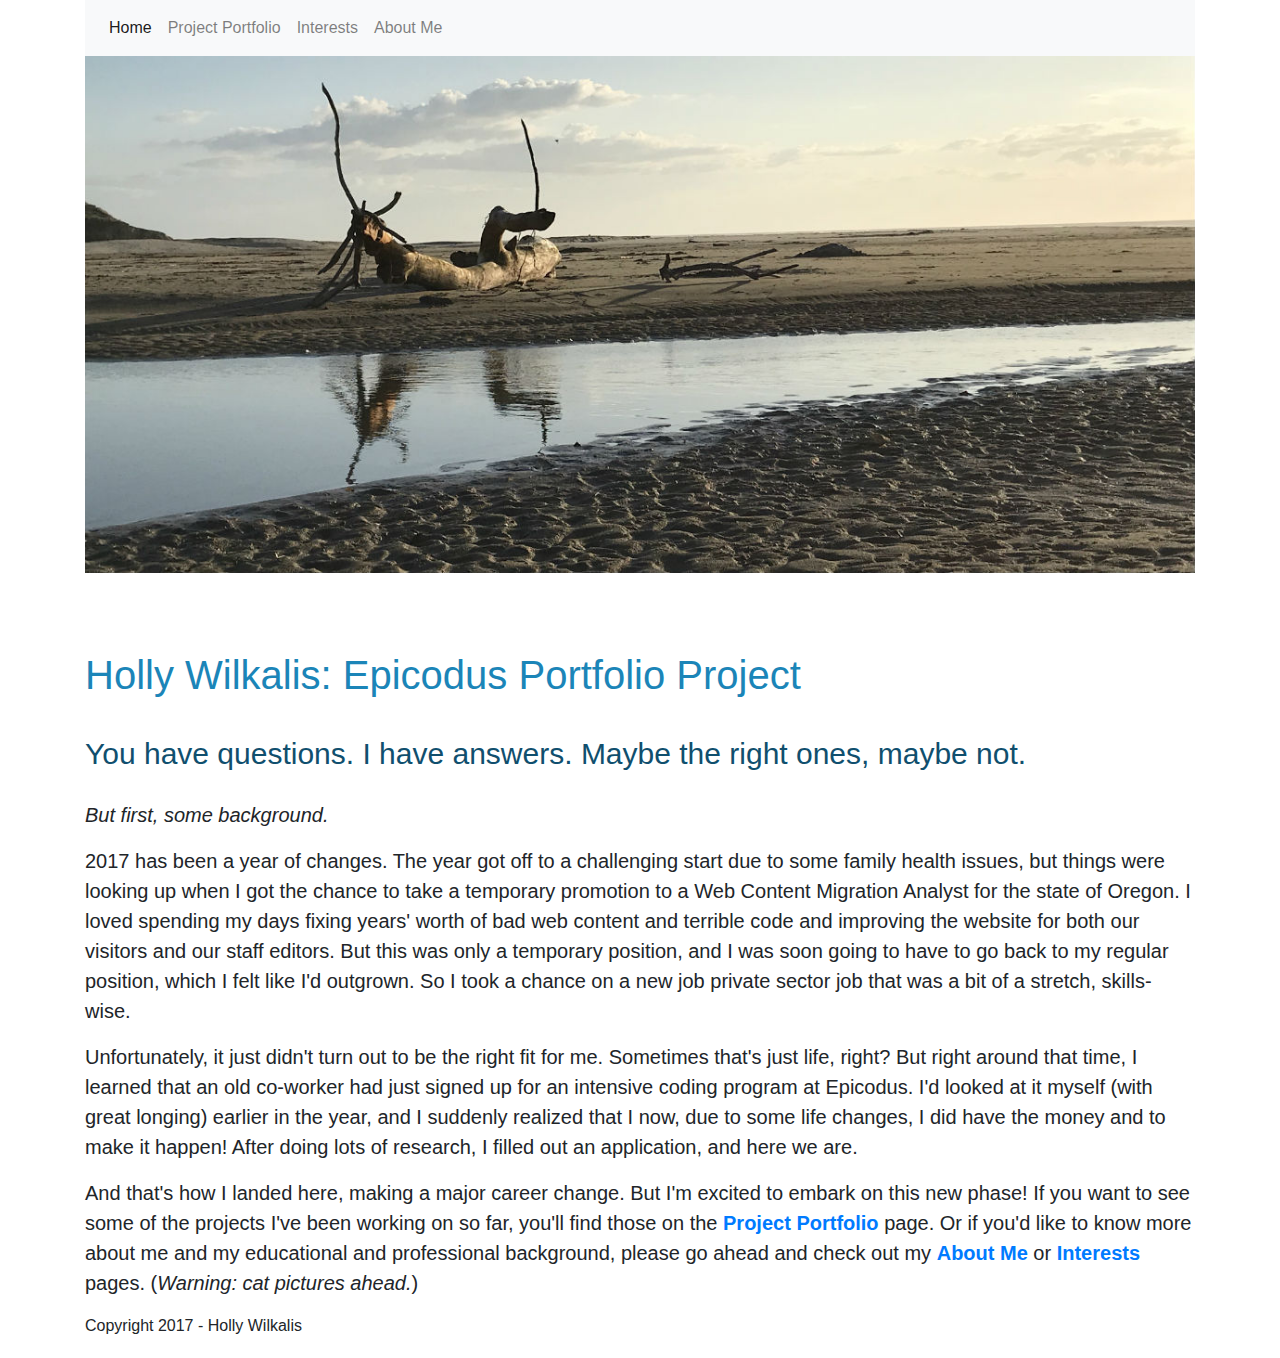
<file: index.html>
<!DOCTYPE html>
<html>
  <head>
    <link href="css/bootstrap.css" rel="stylesheet" type="text/css">
    <link href="css/styles.css" rel="stylesheet" type="text/css">
    <title>Home: Holly Wilkalis Epicodus Week 1 Portfolio Site</title>
  </head>

  <body>
    <div class="container" style="margin-bottom:20px;">
      <nav class="navbar navbar-expand-lg navbar-light bg-light">
        <button class="navbar-toggler" type="button" data-toggle="collapse" data-target="#navbarNavAltMarkup" aria-controls="navbarNavAltMarkup" aria-expanded="false" aria-label="Toggle navigation">
          <span class="navbar-toggler-icon"></span>
        </button>
        <div class="collapse navbar-collapse" id="navbarNavAltMarkup">
          <div class="navbar-nav">
            <a class="nav-item nav-link active" href="#">Home <span class="sr-only">(current)</span></a>
            <a class="nav-item nav-link" href="projects.html">Project Portfolio</a>
            <a class="nav-item nav-link" href="activities.html">Interests</a>
            <a class="nav-item nav-link" href="aboutme.html">About Me</a>
          </div>
        </div>
      </nav>

      <img src="img/beach.jpg" alt="landscape view of quiet beach" width="100%">

      <h1>Holly Wilkalis: Epicodus Portfolio Project</h1>

      <h2>You have questions. I have answers. Maybe the right ones, maybe not.</h2>

      <p><em>But first, some background.</em></p>

      <p>2017 has been a year of changes. The year got off to a challenging start due to some family health issues, but things were looking up when I got the chance to take a temporary promotion to a Web Content Migration Analyst for the state of Oregon. I loved spending my days fixing years' worth of bad web content and terrible code and improving the website for both our visitors and our staff editors. But this was only a temporary position, and I was soon going to have to go back to my regular position, which I felt like I'd outgrown. So I took a chance on a new job private sector job that was a bit of a stretch, skills-wise.</p>

      <p>Unfortunately, it just didn't turn out to be the right fit for me. Sometimes that's just life, right? But right around that time, I learned that an old co-worker had just signed up for an intensive coding program at Epicodus. I'd looked at it myself (with great longing) earlier in the year, and I suddenly realized that I now, due to some life changes, I did have the money and to make it happen! After doing lots of research, I filled out an application, and here we are.</p>

      <p>And that's how I landed here, making a major career change. But I'm excited to embark on this new phase! If you want to see some of the projects I've been working on so far, you'll find those on the <a href="projects.html"><strong>Project Portfolio</strong></a> page. Or if you'd like to know more about me and my educational and professional background, please go ahead and check out my <a href="aboutme.html"><strong>About Me</strong></a> or <a href="interests.html"><strong>Interests</strong></a> pages. (<em>Warning: cat pictures ahead.</em>) </p>

      <footer>Copyright 2017 - Holly Wilkalis</footer>

    </div><!-- Closing tag for container -->


  </body>
</html>
</file>
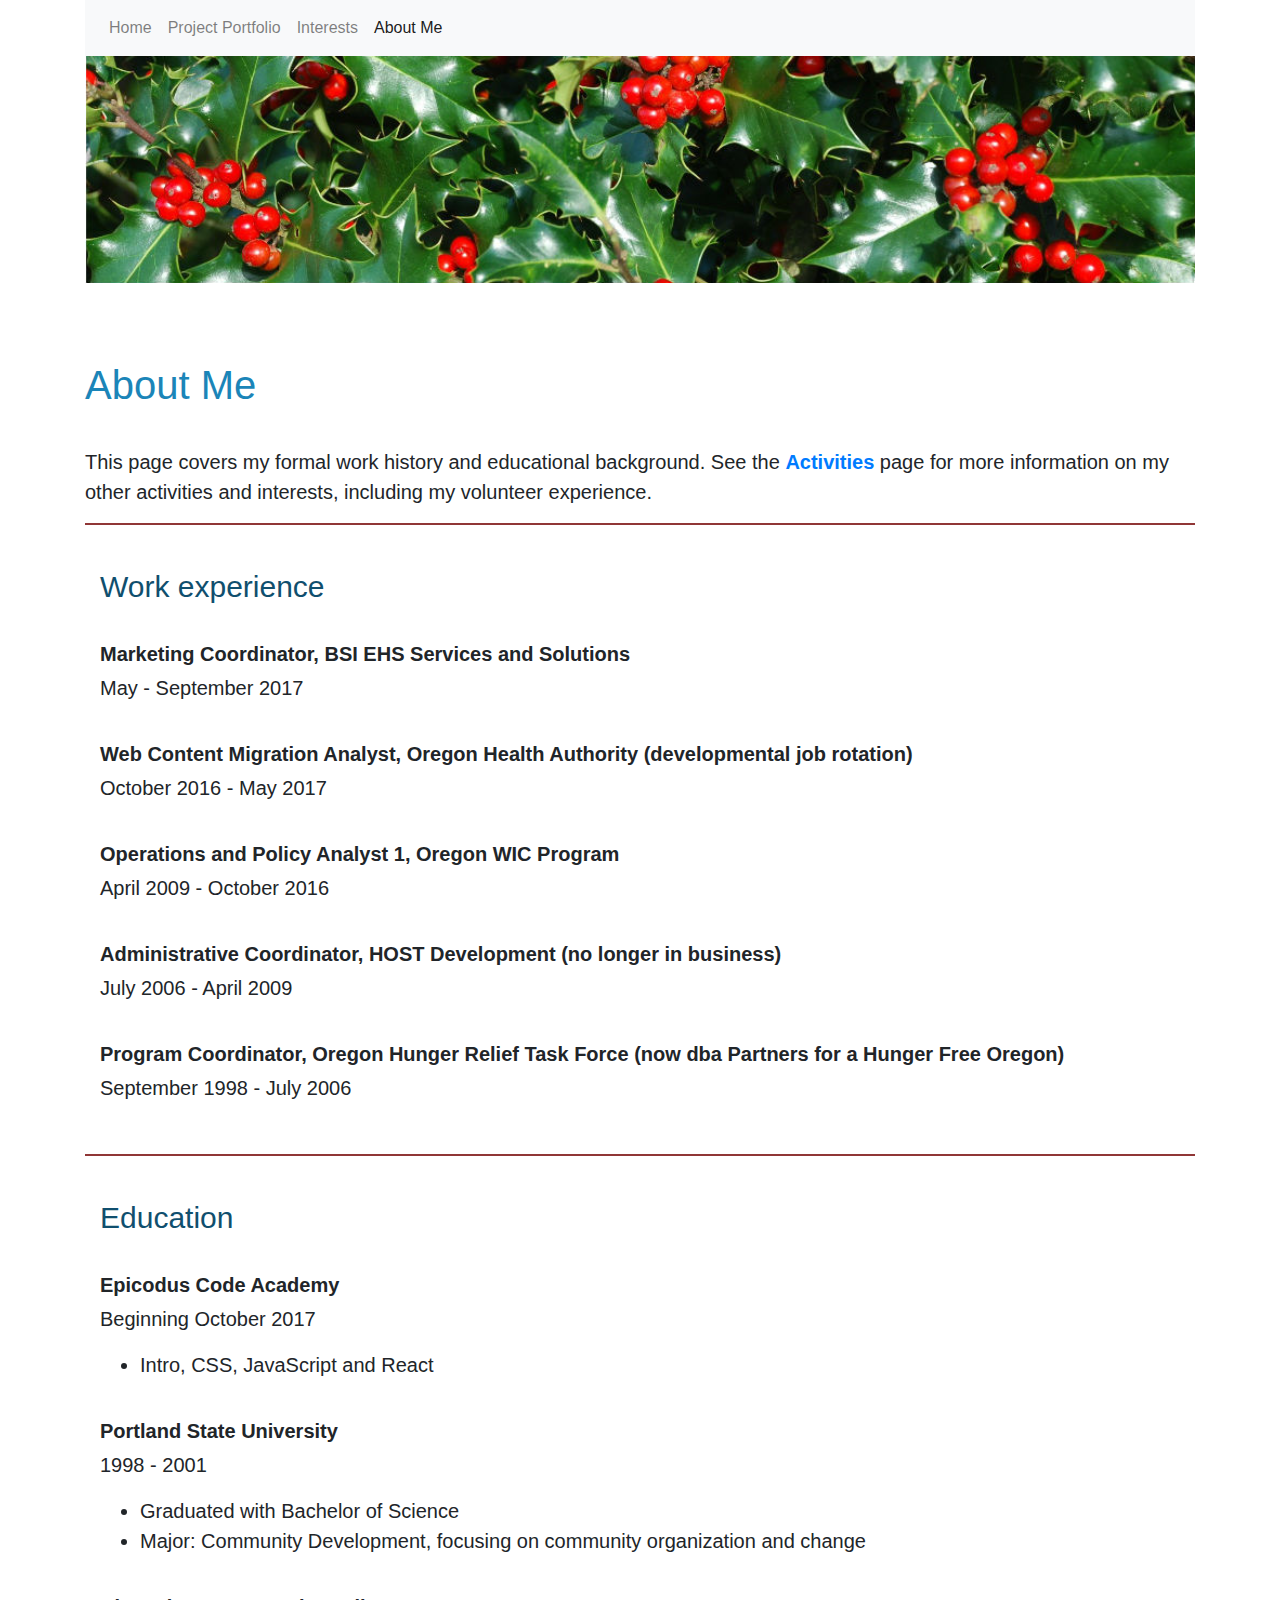
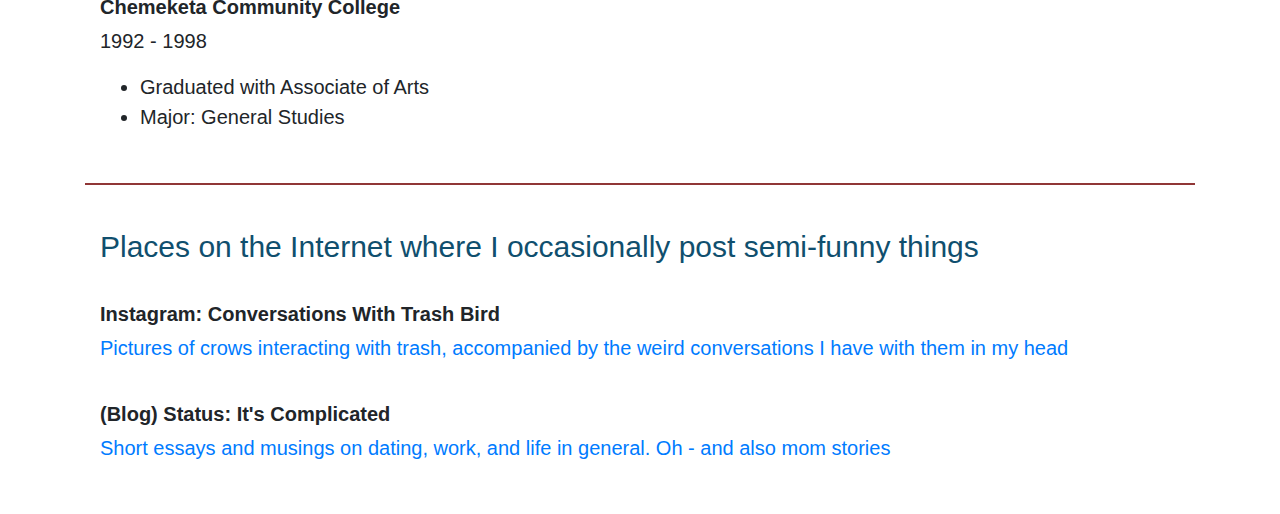
<file: aboutme.html>
<!DOCTYPE html>
<html>
  <head>
    <link href="css/bootstrap.css" rel="stylesheet" type="text/css">
    <link href="css/styles.css" rel="stylesheet" type="text/css">
    <title>About Me: Holly Wilkalis Epicodus Week 1 Portfolio Site</title>
  </head>

  <body>
    <div class="container">

      <nav class="navbar navbar-expand-lg navbar-light bg-light">
        <button class="navbar-toggler" type="button" data-toggle="collapse" data-target="#navbarNavAltMarkup" aria-controls="navbarNavAltMarkup" aria-expanded="false" aria-label="Toggle navigation">
          <span class="navbar-toggler-icon"></span>
        </button>
        <div class="collapse navbar-collapse" id="navbarNavAltMarkup">
          <div class="navbar-nav">
            <a class="nav-item nav-link" href="index.html">Home <span class="sr-only">(current)</span></a>
            <a class="nav-item nav-link" href="projects.html">Project Portfolio</a>
            <a class="nav-item nav-link" href="activities.html">Interests</a>
            <a class="nav-item nav-link active" href="#">About Me<span class="sr-only">(current)</span></a>
          </div>
        </div>
      </nav>
      <img src="img/holly.jpg" alt="vivid green holly branches" width="100%">

      <h1>About Me</h1>

      <p>This page covers my formal work history and educational background. See the <a href="activities.html"><span style="font-weight:bold;">Activities</span></a> page for more information on my other activities and interests, including my volunteer experience.</p>

      <div class="content-box bordered"><!-- Begin content box -->
        <h2>Work experience</h2>
      
        <h5>Marketing Coordinator, BSI EHS Services and Solutions</h5>
        <p>May - September 2017</p>

        <h5>Web Content Migration Analyst, Oregon Health Authority (developmental job rotation)</h5>
        <p>October 2016 - May 2017</p>

        <h5>Operations and Policy Analyst 1, Oregon WIC Program</h5>
        <p>April 2009 - October 2016</p>

        <h5>Administrative Coordinator, HOST Development (no longer in business)</h5>
        <p>July 2006 - April 2009</p>

        <h5>Program Coordinator, Oregon Hunger Relief Task Force (now dba Partners for a Hunger Free Oregon)</h5>
        <p>September 1998 - July 2006</p>
      </div><!-- Closing tag for content box -->

      <div class="content-box bordered"><!-- Begin content box -->
        <h2>Education</h2>
        <h5>Epicodus Code Academy</h5>
        <p>Beginning October 2017</p>
        <ul>
          <li>Intro, CSS, JavaScript and React</li>
        </ul>

        <h5>Portland State University</h5>
        <p>1998 - 2001</p>
        <ul>
          <li>Graduated with Bachelor of Science</li>
          <li>Major: Community Development, focusing on community organization and change</li>
        </ul>

        <h5>Chemeketa Community College</h5>
        <p>1992 - 1998</p>
        <ul>
          <li>Graduated with Associate of Arts</li>
          <li>Major: General Studies</li>
        </ul>
      </div><!-- Closing tag for content box -->

      <div class="content-box bordered"><!-- Begin content box -->
        <h2>Places on the Internet where I occasionally post semi-funny things</h2>
        <h5>Instagram: Conversations With Trash Bird</h5>
        <p><a href="http://www.instagram.com/conversationswithtrashbird">Pictures of crows interacting with trash, accompanied by the weird conversations I have with them in my head</a></p>

        <h5>(Blog) Status: It's Complicated</h5>
        <p><a href="http://www.statusitscomplicated.com">Short essays and musings on dating, work, and life in general. Oh - and also mom stories</a></p>
      </div><!-- Closing tag for content box -->

    </div><!-- Closing tag for container -->
  </body>
</html>
</file>
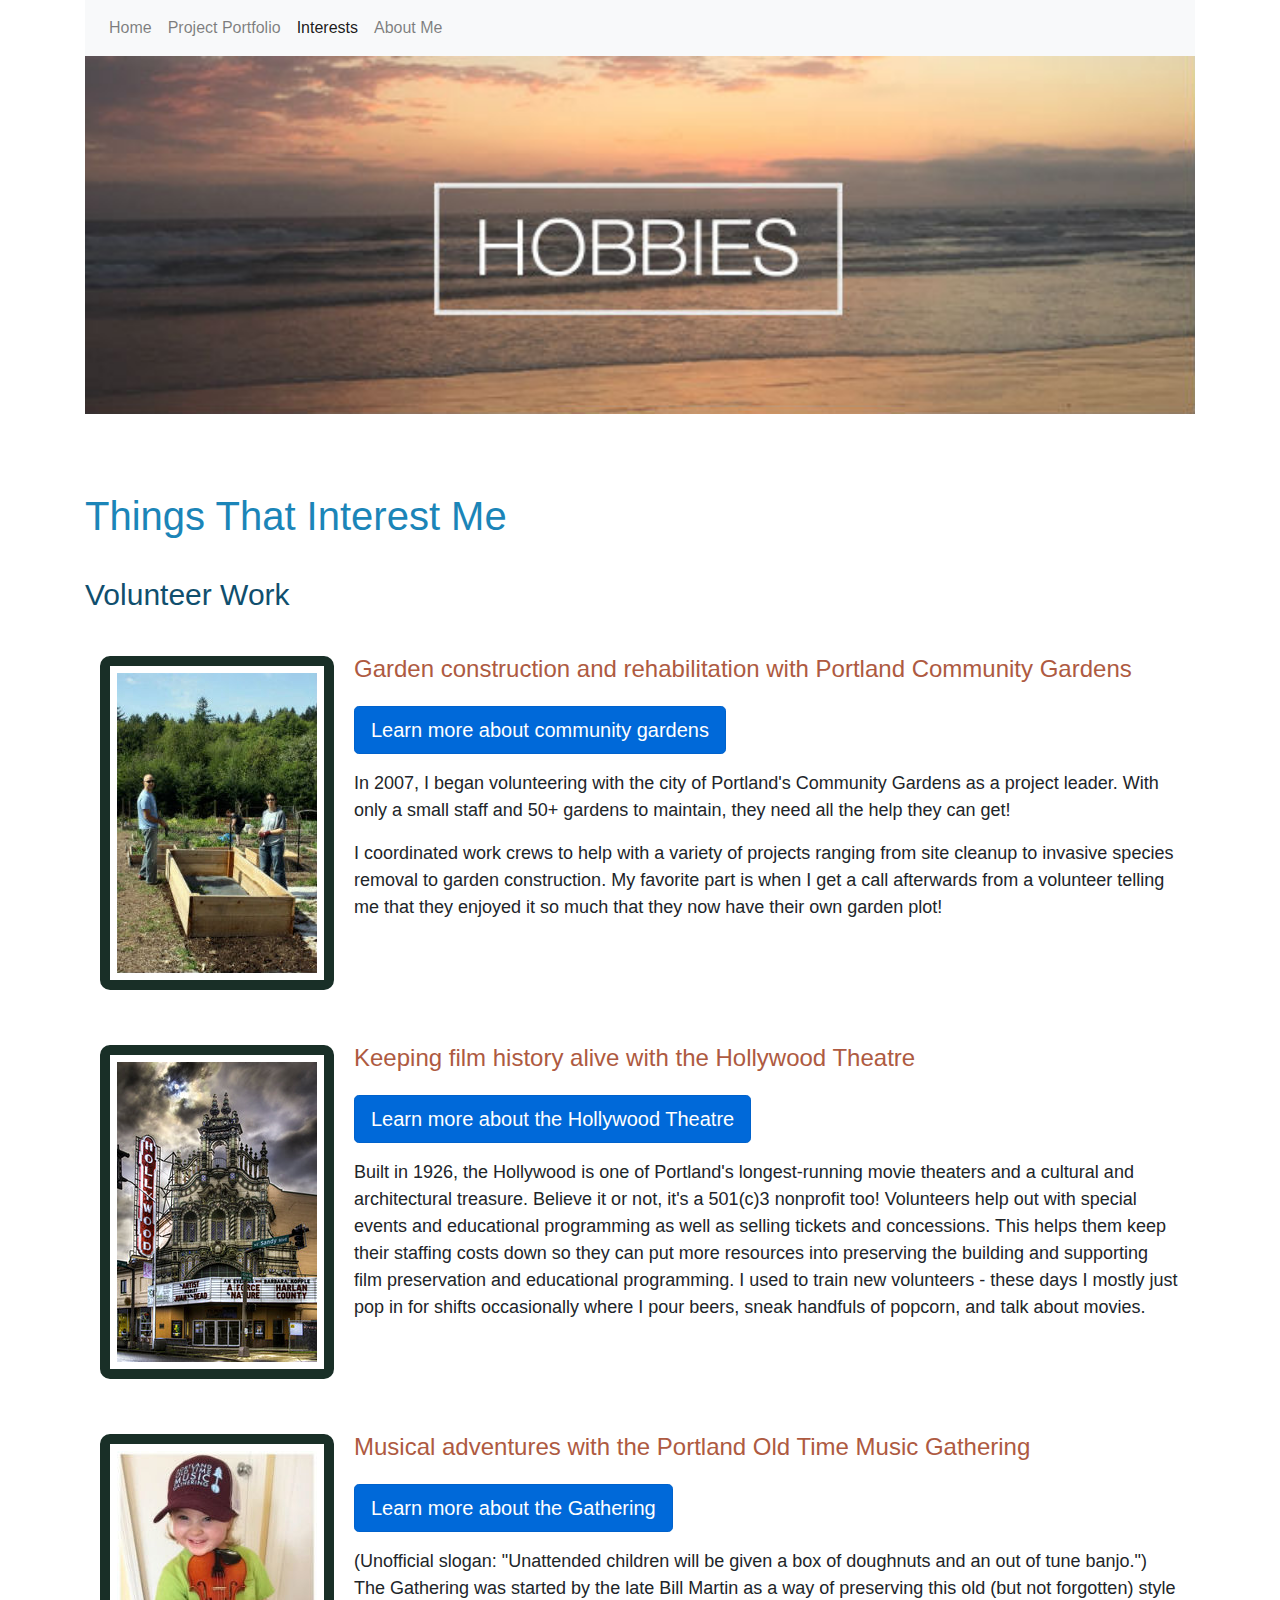
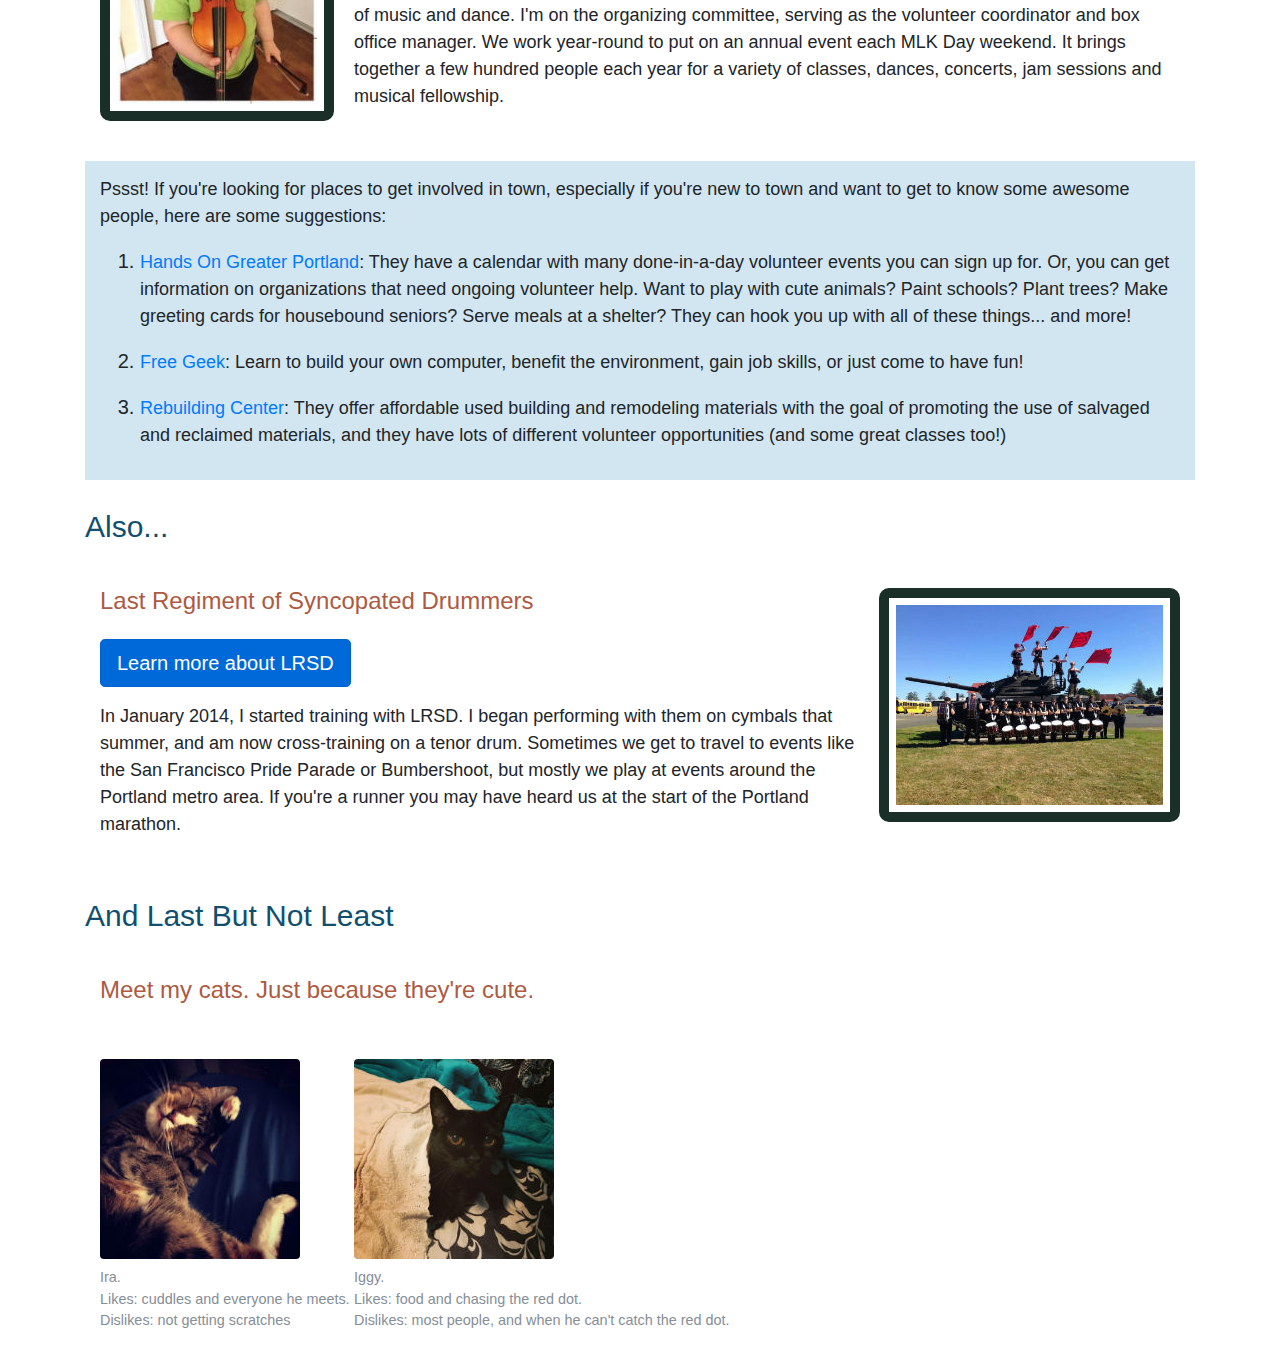
<file: activities.html>
<!DOCTYPE html>
<html>
  <head>
    <link href="css/bootstrap.css" rel="stylesheet" type="text/css">
    <link href="css/styles.css" rel="stylesheet" type="text/css">
    <title>Interests: Holly Wilkalis Epicodus Week 1 Portfolio Site</title>
  </head>

  <body>
    <div class="container">
      <nav class="navbar navbar-expand-lg navbar-light bg-light">
        <button class="navbar-toggler" type="button" data-toggle="collapse" data-target="#navbarNavAltMarkup" aria-controls="navbarNavAltMarkup" aria-expanded="false" aria-label="Toggle navigation">
          <span class="navbar-toggler-icon"></span>
        </button>
        <div class="collapse navbar-collapse" id="navbarNavAltMarkup">
          <div class="navbar-nav">
            <a class="nav-item nav-link" href="index.html">Home <span class="sr-only">(current)</span></a>
            <a class="nav-item nav-link" href="projects.html">Project Portfolio</a>
            <a class="nav-item nav-link active" href="activities.html">Interests<span class="sr-only">(current)</span></a>
            <a class="nav-item nav-link" href="aboutme.html">About Me</a>
          </div>
          </div>
      </nav>

      <img src="img/hobbies.jpg" alt="beach at sunset, overlain with the word HOBBIES" width="100%">
      <h1>Things That Interest Me</h1>
      <h2>Volunteer Work</h2>

      <div class="content-box"><!-- Begin card box -->
        <img class="photo" src="img/garden.jpg" alt="two people working outdoors in a garden near an empty raised bed">
        <h4>Garden construction and rehabilitation with Portland Community Gardens</h4>
        <p><a href="https://www.portlandoregon.gov/parks/39846" class="btn btn-primary btn-lg active right-align" role="button" aria-pressed="true">Learn more about community gardens</a></p>
        <p class="description">In 2007, I began volunteering with the city of Portland's Community Gardens as a project leader. With only a small staff and 50+ gardens to maintain, they need all the help they can get!</p>
        <p class="description">I coordinated work crews to help with a variety of projects ranging from site cleanup to invasive species removal to garden construction. My favorite part is when I get a call afterwards from a volunteer telling me that they enjoyed it so much that they now have their own garden plot!</p>
        <div class="clearfix"></div><!-- Clears float -->
      </div><!-- Closes content box -->

      <div class="content-box"><!-- Begin card box -->
        <img class="photo" src="img/hollywood.jpg" alt="facade of the Hollywood Theatre in spooky lighting">
        <h4>Keeping film history alive with the Hollywood Theatre</h4>
        <p><a href="https://www.hollywoodtheatre.org/" class="btn btn-primary btn-lg active" role="button" aria-pressed="true">Learn more about the Hollywood Theatre</a></p>
        <p class="description">Built in 1926, the Hollywood is one of Portland's longest-running movie theaters and a cultural and architectural treasure. Believe it or not, it's a 501(c)3 nonprofit too! Volunteers help out with special events and educational programming as well as selling tickets and concessions. This helps them keep their staffing costs down so they can put more resources into preserving the building and supporting film preservation and educational programming. I used to train new volunteers - these days I mostly just pop in for shifts occasionally where I pour beers, sneak handfuls of popcorn, and talk about movies.</p>
        <div class="clearfix"></div><!-- Clears float -->
      </div><!-- Closes content box -->

      <div class="content-box"><!-- Begin card box -->
        <img class="photo" src="img/potmg.jpg" alt="small girl holding fiddle and smiling">
        <h4>Musical adventures with the Portland Old Time Music Gathering</h4>
        <p><a href="http://bubbaguitar.com/gathering/" class="btn btn-primary btn-lg active" role="button" aria-pressed="true">Learn more about the Gathering</a></p>
        <p class="description">(Unofficial slogan: "Unattended children will be given a box of doughnuts and an out of tune banjo.") The Gathering was started by the late Bill Martin as a way of preserving this old (but not forgotten) style of music and dance. I'm on the organizing committee, serving as the volunteer coordinator and box office manager. We work year-round to put on an annual event each MLK Day weekend. It brings together a few hundred people each year for a variety of classes, dances, concerts, jam sessions and musical fellowship.</p>
        <div class="clearfix"></div><!-- Clears float -->
      </div><!-- Closes content box -->

      <div class="content-box colored-background"><!-- Begin card box -->
        <p class="description">Pssst! If you're looking for places to get involved in town, especially if you're new to town and want to get to know some awesome people, here are some suggestions:</p>
        <ol>
          <li><p class="description"><a href="http://www.handsonportland.org">Hands On Greater Portland</a>: They have a calendar with many done-in-a-day volunteer events you can sign up for. Or, you can get information on organizations that need ongoing volunteer help. Want to play with cute animals? Paint schools? Plant trees? Make greeting cards for housebound seniors? Serve meals at a shelter? They can hook you up with all of these things... and more!<p></li>
          <li><p class="description"><a href="http://www.freegeek.org">Free Geek</a>: Learn to build your own computer, benefit the environment, gain job skills, or just come to have fun!</a></p></li>
          <li><p class="description"><a href="http://www.rebuildingcenter.org">Rebuilding Center</a>: They offer affordable used building and remodeling materials with the goal of promoting the use of salvaged and reclaimed materials, and they have lots of different volunteer opportunities (and some great classes too!)</a></p></li>
        </ol>
      </div><!-- Closes content box -->


      <h2>Also...</h2>
      <div class="content-box"><!-- Begin card box -->
        <img class="photo-right" src="img/lrsd.jpg" alt="LRSD group photo">
        <h4>Last Regiment of Syncopated Drummers</h4>
        <p><a href="http://www.lastregiment.com" class="btn btn-primary btn-lg active" role="button" aria-pressed="true">Learn more about LRSD</a></p>
        <p class="description">In January 2014, I started training with LRSD. I began performing with them on cymbals that summer, and am now cross-training on a tenor drum. Sometimes we get to travel to events like the San Francisco Pride Parade or Bumbershoot, but mostly we play at events around the Portland metro area. If you're a runner you may have heard us at the start of the Portland marathon.</p>
        <div class="clearfix"></div><!-- Clears float -->
      </div><!-- Closes content box -->

      <h2>And Last But Not Least</h2>
      <div class="content-box"><!-- Begin card box -->
        <h4>Meet my cats. Just because they're cute.</h4>
          <figure class="figure">
            <img src="img/ira.jpg" class="figure-img img-fluid rounded" alt="cute tabby cat">
            <figcaption class="figure-caption">Ira. <br/>Likes: cuddles and everyone he meets. <br/>Dislikes: not getting scratches</figcaption>
          </figure>

          <figure class="figure">
            <img src="img/iggy.jpg" class="figure-img img-fluid rounded" alt="cute black cat peeking out from under a blanket" style="margin-top:2em;">
            <figcaption class="figure-caption">Iggy. <br/>Likes: food and chasing the red dot. <br/>Dislikes: most people, and when he can't catch the red dot.</figcaption>
          </figure>
      </div><!-- Closes content box -->


    </div><!-- Closing tag for container -->
  </body>
</html
</file>
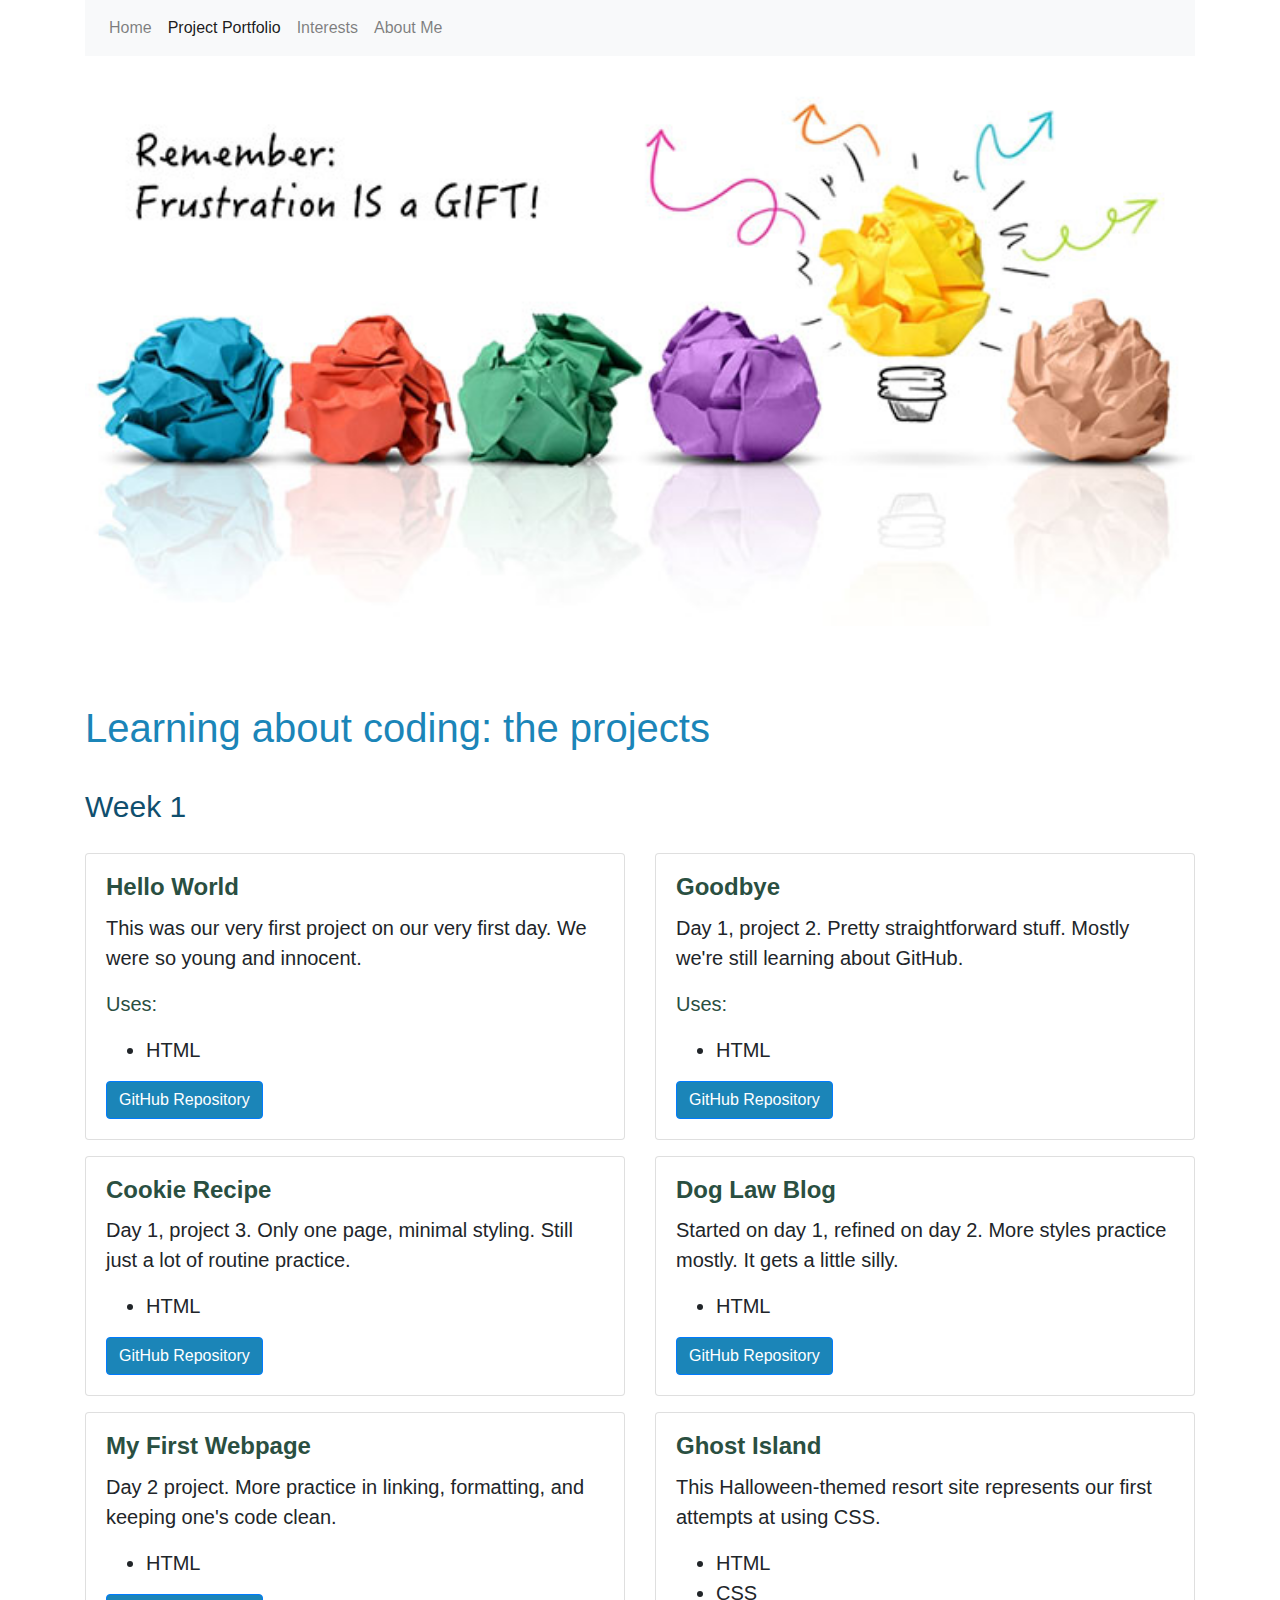
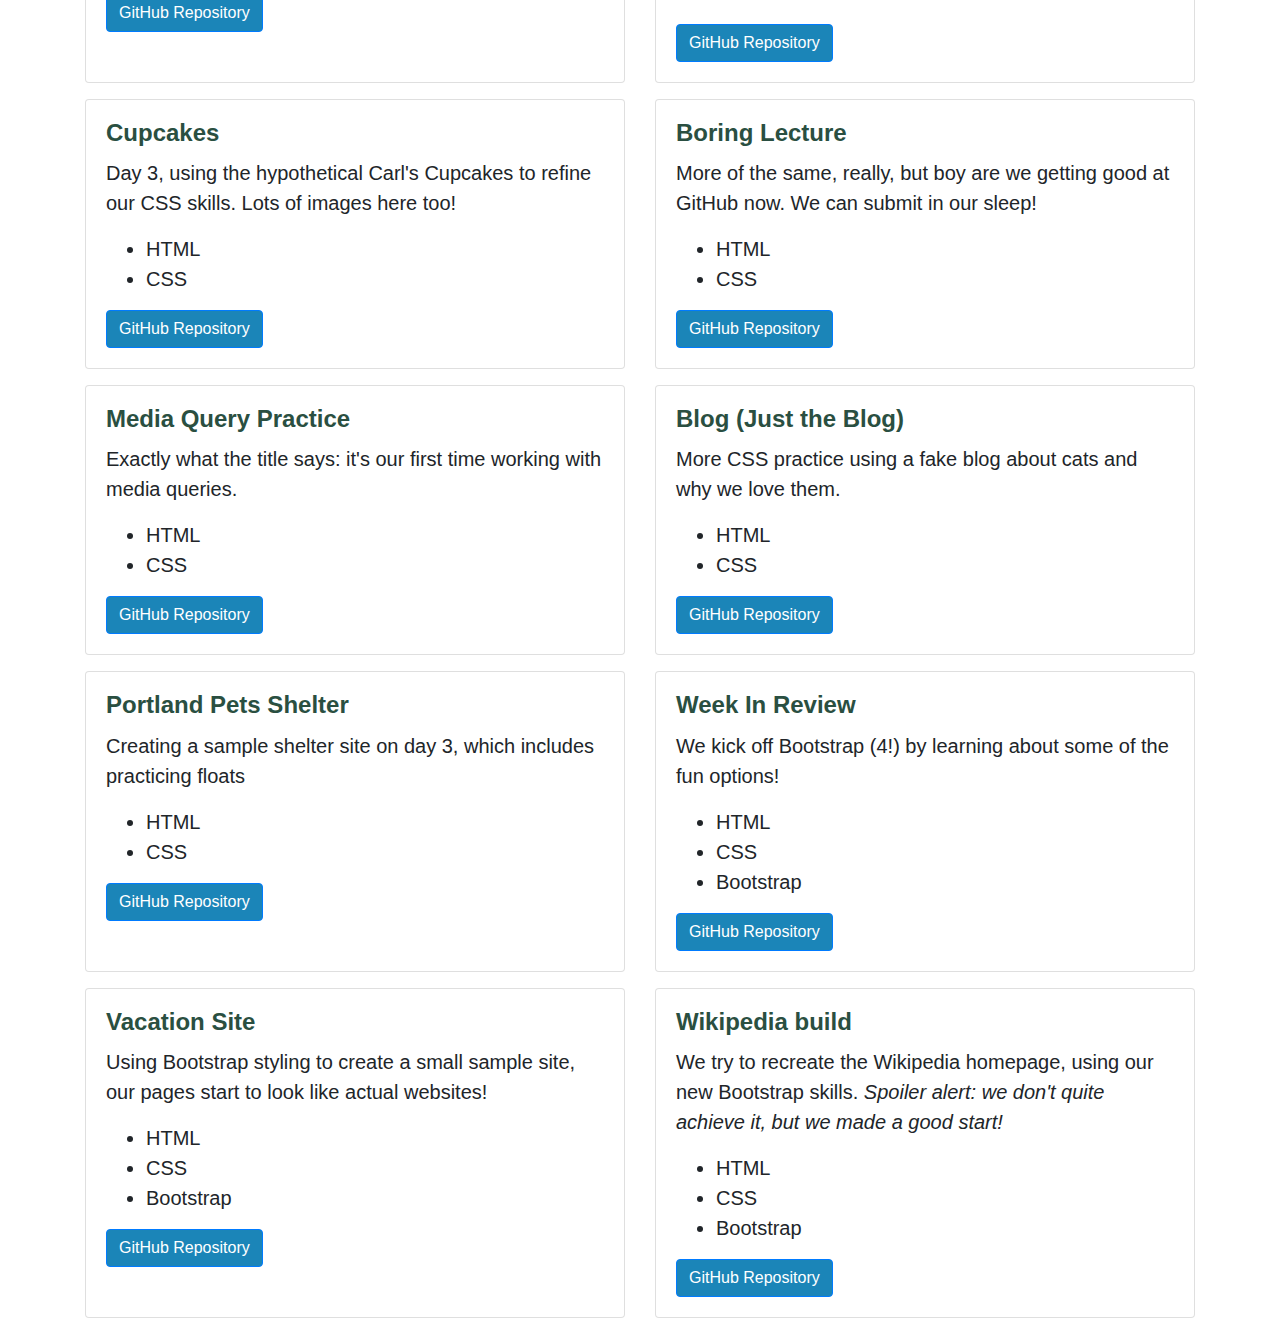
<file: projects.html>
<!DOCTYPE html>
<html>
  <head>
    <link href="css/bootstrap.css" rel="stylesheet" type="text/css">
    <link href="css/styles.css" rel="stylesheet" type="text/css">
    <title>Holly Wilkalis Epicodus Projects</title>
  </head>

  <body>
    <div class="container">
      <nav class="navbar navbar-expand-lg navbar-light bg-light">
        <button class="navbar-toggler" type="button" data-toggle="collapse" data-target="#navbarNavAltMarkup" aria-controls="navbarNavAltMarkup" aria-expanded="false" aria-label="Toggle navigation">
          <span class="navbar-toggler-icon"></span>
        </button>
        <div class="collapse navbar-collapse" id="navbarNavAltMarkup">
          <div class="navbar-nav">
            <a class="nav-item nav-link" href="index.html">Home <span class="sr-only">(current)</span></a>
            <a class="nav-item nav-link active" href="#">Project Portfolio<span class="sr-only">(current)</span></a>
            <a class="nav-item nav-link" href="activities.html">Interests</a>
            <a class="nav-item nav-link" href="aboutme.html">About Me</a>
          </div>
        </div>
      </nav>

      <img src="img/frustration.jpg" alt="Frustration is a gift" width="100%">
      <h1>Learning about coding: the projects</h1>

      <h2>Week 1</h2>

      <div class="card-deck"><!-- Begin card deck -->
        <div class="card">
          <div class="card-body">
            <h4 class="card-title">Hello World</h4>
            <p class="card-text">This was our very first project on our very first day. We were so young and innocent.</p>
            <p class="use">Uses:</p>
            <ul>
              <li>HTML</li>
            </ul>
            <a href="https://github.com/hollywilkalis/hello-world" class="btn btn-primary">GitHub Repository</a>
          </div>
        </div>

        <div class="card">
          <div class="card-body">
            <h4 class="card-title">Goodbye</h4>
            <p class="card-text">Day 1, project 2. Pretty straightforward stuff. Mostly we're still learning about GitHub.</p>
            <p class="use">Uses:</p>
            <ul>
              <li>HTML</li>
            </ul>
            <a href="https://github.com/hollywilkalis/goodbye" class="btn btn-primary">GitHub Repository</a>
          </div>
        </div>
      </div><!-- Closing tag for deck -->

      <div class="card-deck"><!-- Begin card deck -->
        <div class="card">
          <div class="card-body">
            <h4 class="card-title">Cookie Recipe</h4>
            <p class="card-text">Day 1, project 3. Only one page, minimal styling. Still just a lot of routine practice.</p>
            <ul>
              <li>HTML</li>
            </ul>
            <a href="https://github.com/hollywilkalis/cookie-recipe" class="btn btn-primary">GitHub Repository</a>
          </div>
        </div>

        <div class="card">
          <div class="card-body">
            <h4 class="card-title">Dog Law Blog</h4>
            <p class="card-text">Started on day 1, refined on day 2. More styles practice mostly. It gets a little silly.</p>
            <ul>
              <li>HTML</li>
            </ul>
            <a href="https://github.com/hollywilkalis/doglawblog" class="btn btn-primary">GitHub Repository</a>
          </div>
        </div>
      </div><!-- Closing tag for deck -->

      <div class="card-deck"><!-- Begin card deck -->
        <div class="card">
          <div class="card-body">
            <h4 class="card-title">My First Webpage</h4>
            <p class="card-text">Day 2 project. More practice in linking, formatting, and keeping one's code clean.</p>
            <ul>
              <li>HTML</li>
            </ul>
            <a href="https://github.com/hollywilkalis/my-first-webpage-holly" class="btn btn-primary">GitHub Repository</a>
          </div>
        </div>

        <div class="card">
          <div class="card-body">
            <h4 class="card-title">Ghost Island</h4>
            <p class="card-text">This Halloween-themed resort site represents our first attempts at using CSS.</p>
            <ul>
              <li>HTML</li>
              <li>CSS</li>
            </ul>
            <a href="https://github.com/hollywilkalis/ghost-island" class="btn btn-primary">GitHub Repository</a>
          </div>
        </div>
      </div><!-- Closing tag for deck -->

      <div class="card-deck"><!-- Begin card deck -->
        <div class="card">
          <div class="card-body">
            <h4 class="card-title">Cupcakes</h4>
            <p class="card-text">Day 3, using the hypothetical Carl's Cupcakes to refine our CSS skills. Lots of images here too!</p>
            <ul>
              <li>HTML</li>
              <li>CSS</li>
            </ul>
            <a href="https://github.com/hollywilkalis/cupcakes" class="btn btn-primary">GitHub Repository</a>
          </div>
        </div>

        <div class="card">
          <div class="card-body">
            <h4 class="card-title">Boring Lecture</h4>
            <p class="card-text">More of the same, really, but boy are we getting good at GitHub now. We can submit in our sleep!</p>
            <ul>
              <li>HTML</li>
              <li>CSS</li>
            </ul>
            <a href="https://github.com/hollywilkalis/boring-lecture" class="btn btn-primary">GitHub Repository</a>
          </div>
        </div>
      </div><!-- Closing tag for deck -->

      <div class="card-deck"><!-- Begin card deck -->
        <div class="card">
          <div class="card-body">
            <h4 class="card-title">Media Query Practice</h4>
            <p class="card-text">Exactly what the title says: it's our first time working with media queries.</p>
            <ul>
              <li>HTML</li>
              <li>CSS</li>
            </ul>
            <a href="https://github.com/hollywilkalis/media-query-practice" class="btn btn-primary">GitHub Repository</a>
          </div>
        </div>

        <div class="card">
          <div class="card-body">
            <h4 class="card-title">Blog (Just the Blog)</h4>
            <p class="card-text">More CSS practice using a fake blog about cats and why we love them.</p>
            <ul>
              <li>HTML</li>
              <li>CSS</li>
            </ul>
            <a href="https://github.com/hollywilkalis/blog" class="btn btn-primary">GitHub Repository</a>
          </div>
        </div>
      </div><!-- Closing tag for deck -->

      <div class="card-deck"><!-- Begin card deck -->
        <div class="card">
          <div class="card-body">
            <h4 class="card-title">Portland Pets Shelter</h4>
            <p class="card-text">Creating a sample shelter site on day 3, which includes practicing floats</p>
            <ul>
              <li>HTML</li>
              <li>CSS</li>
            </ul>
            <a href="https://github.com/hollywilkalis/shelter" class="btn btn-primary">GitHub Repository</a>
          </div>
        </div>

        <div class="card">
          <div class="card-body">
            <h4 class="card-title">Week In Review</h4>
            <p class="card-text">We kick off Bootstrap (4!) by learning about some of the fun options!</p>
            <ul>
              <li>HTML</li>
              <li>CSS</li>
              <li>Bootstrap</li>
            </ul>
            <a href="https://github.com/hollywilkalis/week-in-review" class="btn btn-primary">GitHub Repository</a>
          </div>
        </div>
      </div><!-- Closing tag for deck -->

      <div class="card-deck"><!-- Begin card deck -->
        <div class="card">
          <div class="card-body">
            <h4 class="card-title">Vacation Site</h4>
            <p class="card-text">Using Bootstrap styling to create a small sample site, our pages start to look like actual websites!</p>
            <ul>
              <li>HTML</li>
              <li>CSS</li>
              <li>Bootstrap</li>
            </ul>
            <a href="https://github.com/hollywilkalis/vacation-site" class="btn btn-primary">GitHub Repository</a>
          </div>
        </div>

        <div class="card">
          <div class="card-body">
            <h4 class="card-title">Wikipedia build</h4>
            <p class="card-text">We try to recreate the Wikipedia homepage, using our new Bootstrap skills. <em>Spoiler alert: we don't quite achieve it, but we made a good start!</em></p>
            <ul>
              <li>HTML</li>
              <li>CSS</li>
              <li>Bootstrap</li>
            </ul>
            <a href="https://github.com/hollywilkalis/wikipedia-build" class="btn btn-primary">GitHub Repository</a>
          </div>
        </div>
      </div><!-- Closing tag for deck -->

    </div><!-- Closing tag for container -->

  </body>
</html>
</file>
<file: css/styles.css>
h1 {
  color: #1b85b8;
  font-size: 40px;
  font-family: sans-serif;
  margin-top: 2em;
  margin-bottom: 1em;
}

h2 {
  color: #104f6e;
  font-size: 30px;
  font-family: sans-serif;
  margin-top: 1em;
  margin-bottom: 1em;
}

h3 {
  color: #5cb85c;
  font-size: 25px;
  font-family: sans-serif;
  margin-top: 2em;
}

h4 {
  color: #ae5a41;
  margin-bottom: 1em;
}

h5 {
  margin-top: 2em;
  font-weight: bold;
}

p {
  font-size: 20px;
  font-family: sans-serif;
}

.card-title {
  color: #2a4f41;
  font-weight: bold;
}

.card {
  margin-bottom: 1em;
}

.use {
  color: #2a4f41;
  font-weight: light;
}

li {
  font-size: 20px;
  font-family: sans-serif;
}

.btn {
  background-color: #1b85b8;
}

.photo {
  margin-right: 20px;
  margin-bottom: 5px;
  border: 10px;
  border-style: solid;
  border-color: #192f27;
  padding: 7px;
  border-radius: 10px;
  float: left;
}

.photo-right {
  margin-left: 20px;
  margin-bottom: 5px;
  border: 10px;
  border-style: solid;
  border-color: #192f27;
  padding: 7px;
  border-radius: 10px;
  float: right;
}

p.description {
  font-size: 18px;
}

.content-box {
  margin-bottom: 20px;
  padding: 15px;
}

.bordered {
  border-bottom-width: 0px;
  border-top-width: 2px;
  border-left-width: 0px;
  border-right-width: 0px;
  border-style: solid;
  border-color: #903636;
  padding-top: 15px;
}

.colored-background {
  background-color: #d1e6f0
}
</file>
